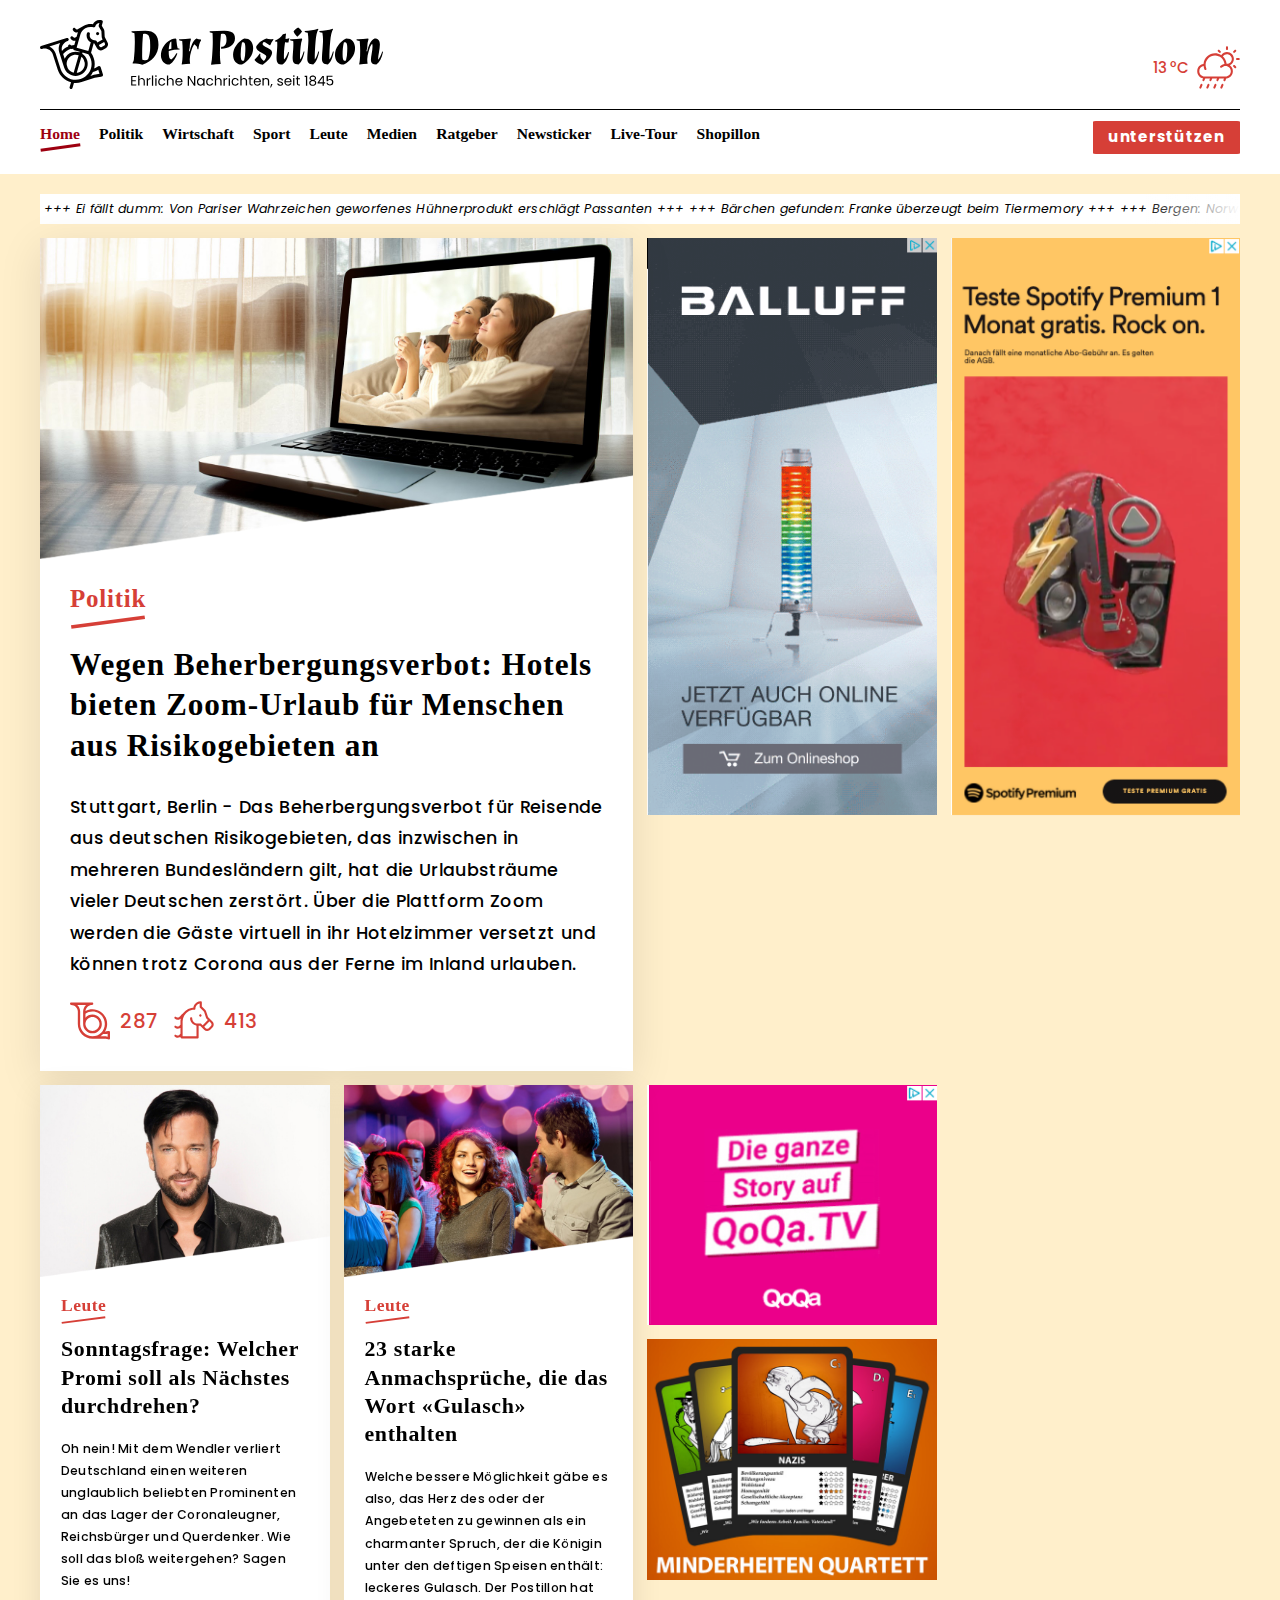
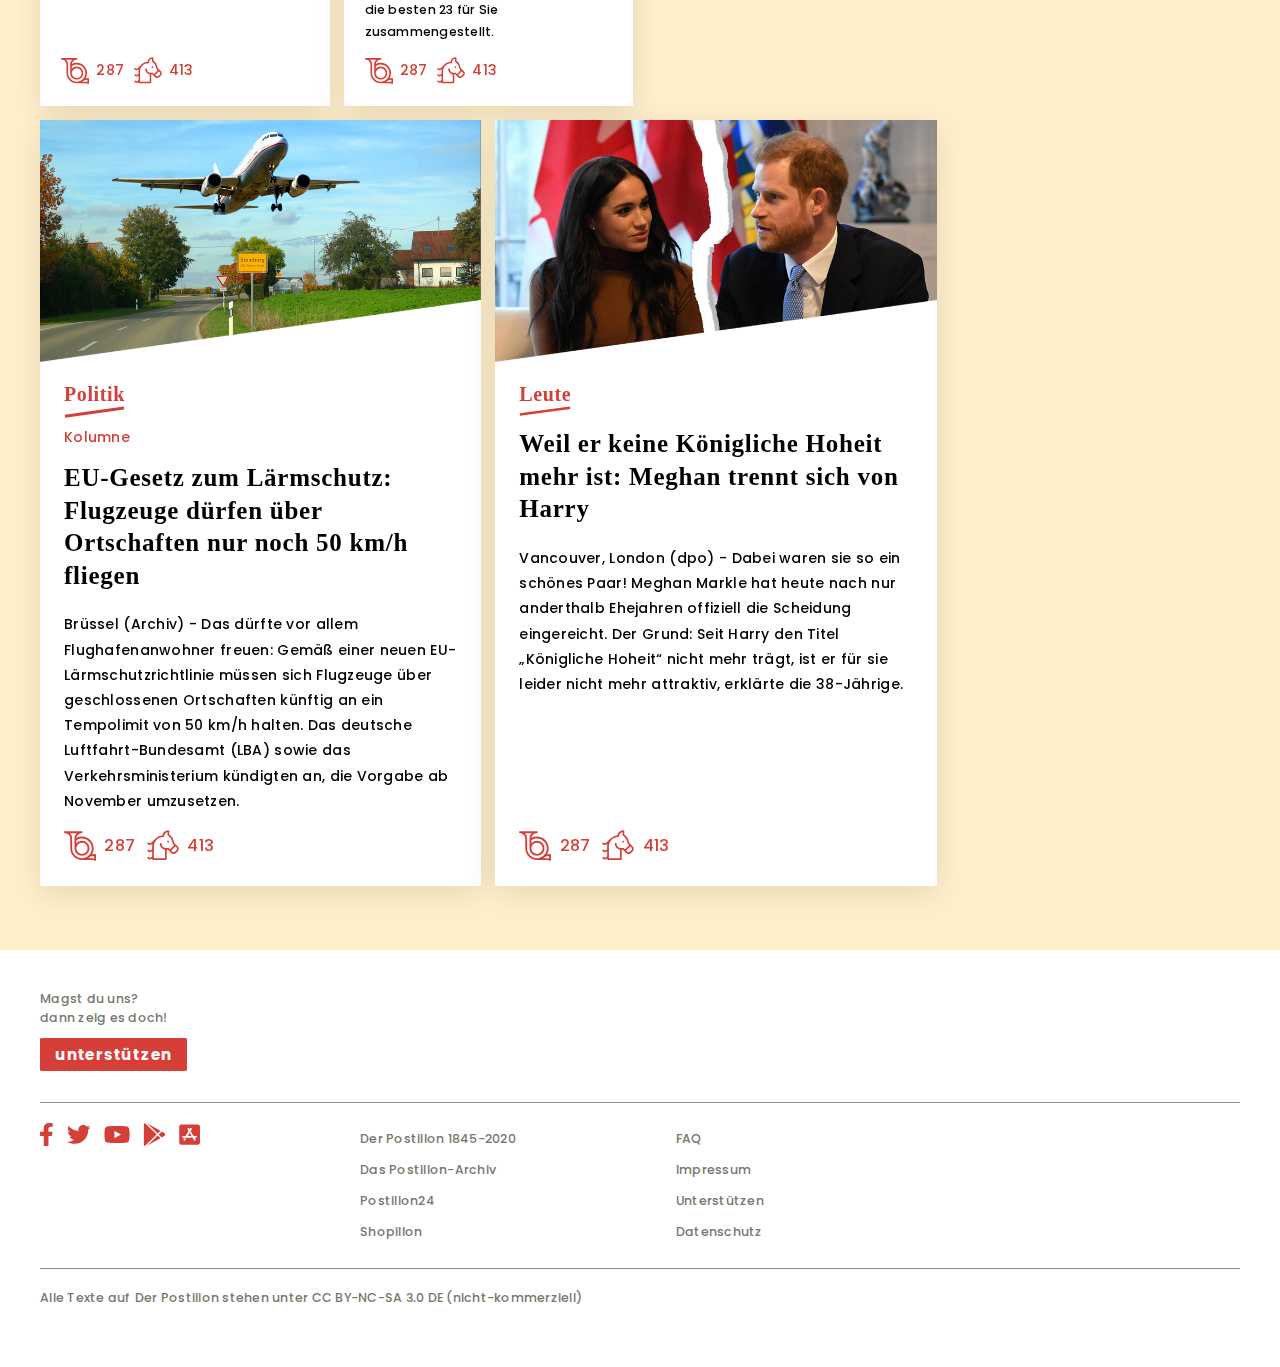
<file: docs/index.html>
<!doctype html><html lang="de"><head><meta charset="utf-8"/><title>Minimal Starter</title><meta name="viewport" content="width=device-width,initial-scale=1"/><link rel="preconnect" href="https://fonts.gstatic.com"/><link rel="stylesheet"/><link href="https://fonts.googleapis.com/css2?family=Almendra:ital,wght@0,400;0,700;1,400;1,700&display=swap" rel="preconnect" href="https://fonts.gstatic.com"/><link href="https://fonts.googleapis.com/css2?family=Poppins:ital,wght@0,100;0,200;0,300;0,400;0,500;0,600;0,700;0,800;0,900;1,100;1,200;1,300;1,400;1,500;1,600;1,700;1,800;1,900&display=swap" rel="stylesheet"/><link href="./main.css" rel="stylesheet"></head><body><div class="hintergrund"><div class="header"><div class="header-container-grid-1-2"><div class="header-grid-reihe-1"><div class="logo"><img src="./assets/vectors/postillon.svg" alt="postillon"/></div><div class="wetter-widget"><div class="temperatur">13​&#x202F;°C</div><div class="wetter--icon"><img src="./assets/vectors/035-rainy day.svg" alt="wetter"/></div></div></div><div class="header-grid-reihe-2"><div class="menu"><nav><ul><li><div class="thema--underline thema--active"><a href="#LINK#" class="menupunkt">Home</a><div class="linie"></div></div></li><li><div class="thema--underline"><a href="#LINK#" class="menupunkt">Politik</a><div class="linie"></div></div></li><li><div class="thema--underline"><a href="#LINK#" class="menupunkt">Wirtschaft</a><div class="linie"></div></div></li><li><div class="thema--underline"><a href="#LINK#" class="menupunkt">Sport</a><div class="linie"></div></div></li><li><div class="thema--underline"><a href="#LINK#" class="menupunkt">Leute</a><div class="linie"></div></div></li><li><div class="thema--underline"><a href="#LINK#" class="menupunkt">Medien</a><div class="linie"></div></div></li><li><div class="thema--underline"><a href="#LINK#" class="menupunkt">Ratgeber</a><div class="linie"></div></div></li><li><div class="thema--underline"><a href="#LINK#" class="menupunkt">Newsticker</a><div class="linie"></div></div></li><li><div class="thema--underline"><a href="#LINK#" class="menupunkt">Live-Tour</a><div class="linie"></div></div></li><li><div class="thema--underline"><a href="#LINK#" class="menupunkt">Shopillon</a><div class="linie"></div></div></li></ul></nav></div><div class="unterstuetzen"><button class="button">unterstützen</button></div></div></div></div><div class="container"><div class="news--band"><div class="verlauf"></div><div class="band--text">+++ Ei fällt dumm: Von Pariser Wahrzeichen geworfenes Hühnerprodukt erschlägt Passanten +++ +++ Bärchen gefunden: Franke überzeugt beim Tiermemory +++ +++ Bergen: Norwegischer Feuerwehrmann erzählt, was er so macht +++</div></div><div class="grid-12-6"><div class="teaser--gross"><div class="artikel--eins"><div component="teaser" type="normal" genre="Politik" title="Wegen Beherbergungsverbot: Hotels bieten Zoom-Urlaub für Menschen aus Risikogebieten an" subtitle="Stuttgart, Berlin - Das Beherbergungsverbot für Reisende aus deutschen Risikogebieten, das inzwischen in mehreren Bundesländern gilt, hat die Urlaubsträume vieler Deutschen zerstört. Über die Plattform Zoom werden die Gäste virtuell in ihr Hotelzimmer versetzt und können trotz Corona aus der Ferne im Inland urlauben." src="./assets/images/artikel/zoom.png"></div></div></div><div class="werbung--eins"><img src="./assets/images/werbung/balluff.png" alt="balluff"/></div><div class="werbung--zwei"><div class="werbung--zwei__inner"><img src="./assets/images/werbung/spotify.png" alt="spotify"/></div></div><div class="teaser--klein"><div class="artikel--zwei"><div component="teaser" type="normal" genre="Leute" title="Sonntagsfrage: Welcher Promi soll als Nächstes durchdrehen?" subtitle="Oh nein! Mit dem Wendler verliert Deutschland einen weiteren unglaublich beliebten Prominenten an das Lager der Coronaleugner, Reichsbürger und Querdenker. Wie soll das bloß weitergehen? Sagen Sie es uns!" src="./assets/images/artikel/corona.png"></div></div></div><div class="teaser--klein"><div class="artikel--drei"><div component="teaser" type="normal" genre="Leute" title="23 starke Anmachsprüche, die das Wort «Gulasch» enthalten" subtitle="Welche bessere Möglichkeit gäbe es also, das Herz des oder der Angebeteten zu gewinnen als ein charmanter Spruch, der die Königin unter den deftigen Speisen enthält: leckeres Gulasch. Der Postillon hat die besten 23 für Sie zusammengestellt." src="./assets/images/artikel/gulasch.png"></div></div></div><div class="grid-doppelwerbung"><div class="werbung--drei"><img src="./assets/images/werbung/qoqa.png" alt="qoqa"/></div><div class="werbung--vier"><img src="./assets/images/werbung/frosch.jpg" alt="frosch"/></div></div><div class="teaser--mittel"><div class="artikel--vier"><div component="teaser" type="special" genre="Politik" articletype="Kolumne" title="EU-Gesetz zum Lärmschutz: Flugzeuge dürfen über Ortschaften nur noch 50 km/h fliegen" subtitle="Brüssel (Archiv) - Das dürfte vor allem Flughafenanwohner freuen: Gemäß einer neuen EU-Lärmschutzrichtlinie müssen sich Flugzeuge über geschlossenen Ortschaften künftig an ein Tempolimit von 50 km/h halten. Das deutsche Luftfahrt-Bundesamt (LBA) sowie das Verkehrsministerium kündigten an, die Vorgabe ab November umzusetzen." src="./assets/images/artikel/flieger.png"></div></div></div><div class="teaser--mittel"><div class="artikel--vier"><div component="teaser" type="normal" genre="Leute" title="Weil er keine Königliche Hoheit mehr ist: Meghan trennt sich von Harry" subtitle="Vancouver, London (dpo) - Dabei waren sie so ein schönes Paar! Meghan Markle hat heute nach nur anderthalb Ehejahren offiziell die Scheidung eingereicht. Der Grund: Seit Harry den Titel „Königliche Hoheit“ nicht mehr trägt, ist er für sie leider nicht mehr attraktiv, erklärte die 38-Jährige." src="./assets/images/artikel/harry.png"></div></div></div></div></div><br/><br/><div class="footer"><div class="footer-container"><div class="zeile--1"><div class="fusszeilen--text">Magst du uns?<br/>dann zeig es doch!</div><button class="button">unterstützen</button></div><div class="zeile--2"><div class="social--media"><img src="./assets/vectors/social_media.svg" alt="Social Media"/></div><div class="links--reihe--1"><div class="fusszeilen--text"><a href="">Der Postillon 1845-2020</a><br/><a href="">Das Postillon-Archiv</a><br/><a href="">Postillon24</a><br/><a href="">Shopillon</a><br/></div></div><div class="links--reihe--2"><div class="fusszeilen--text"><a href="">FAQ</a><br/><a href="">Impressum</a><br/><a href="">Unterstützen</a><br/><a href="">Datenschutz</a><br/></div></div></div><div class="zeile--3"><div class="fusszeilen--text">Alle Texte auf Der Postillon stehen unter CC BY-NC-SA 3.0 DE (nicht-kommerziell)</div></div></div></div></div><script src="./index.js"></script></body></html>
</file>
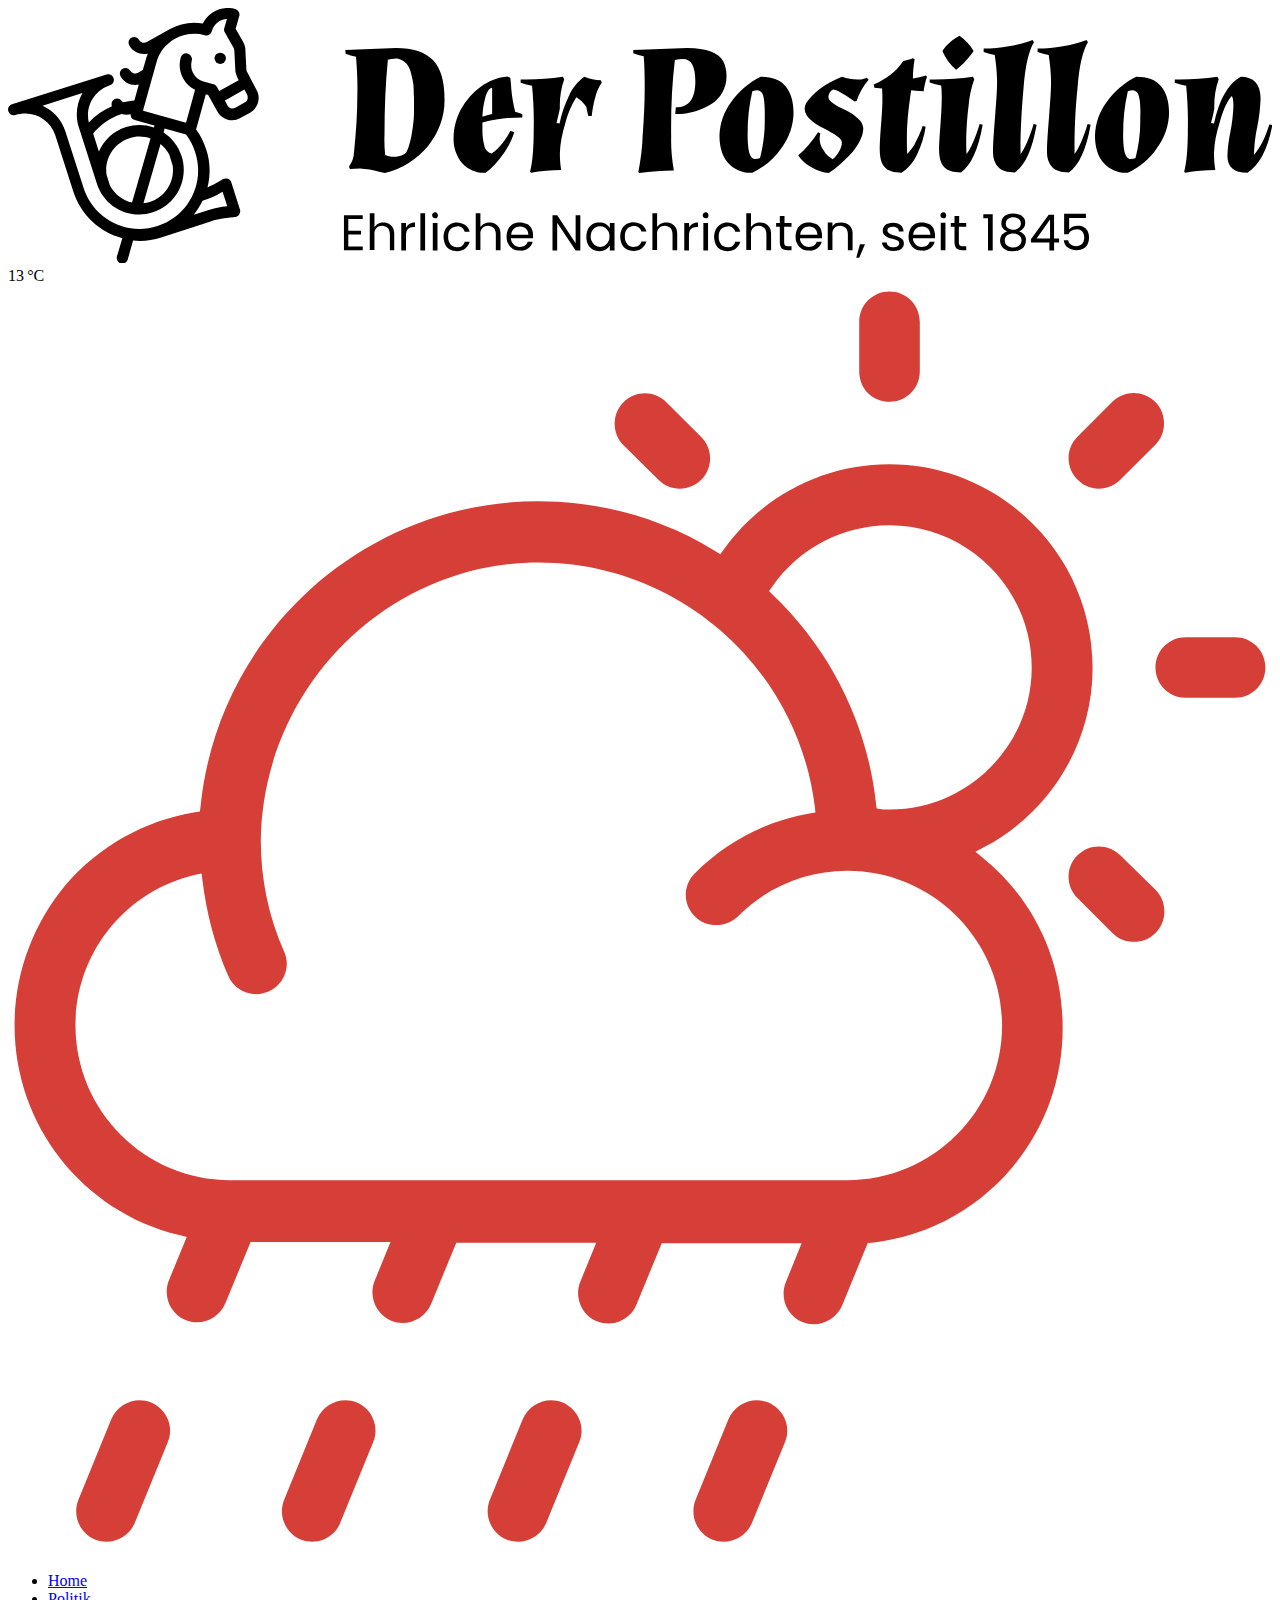
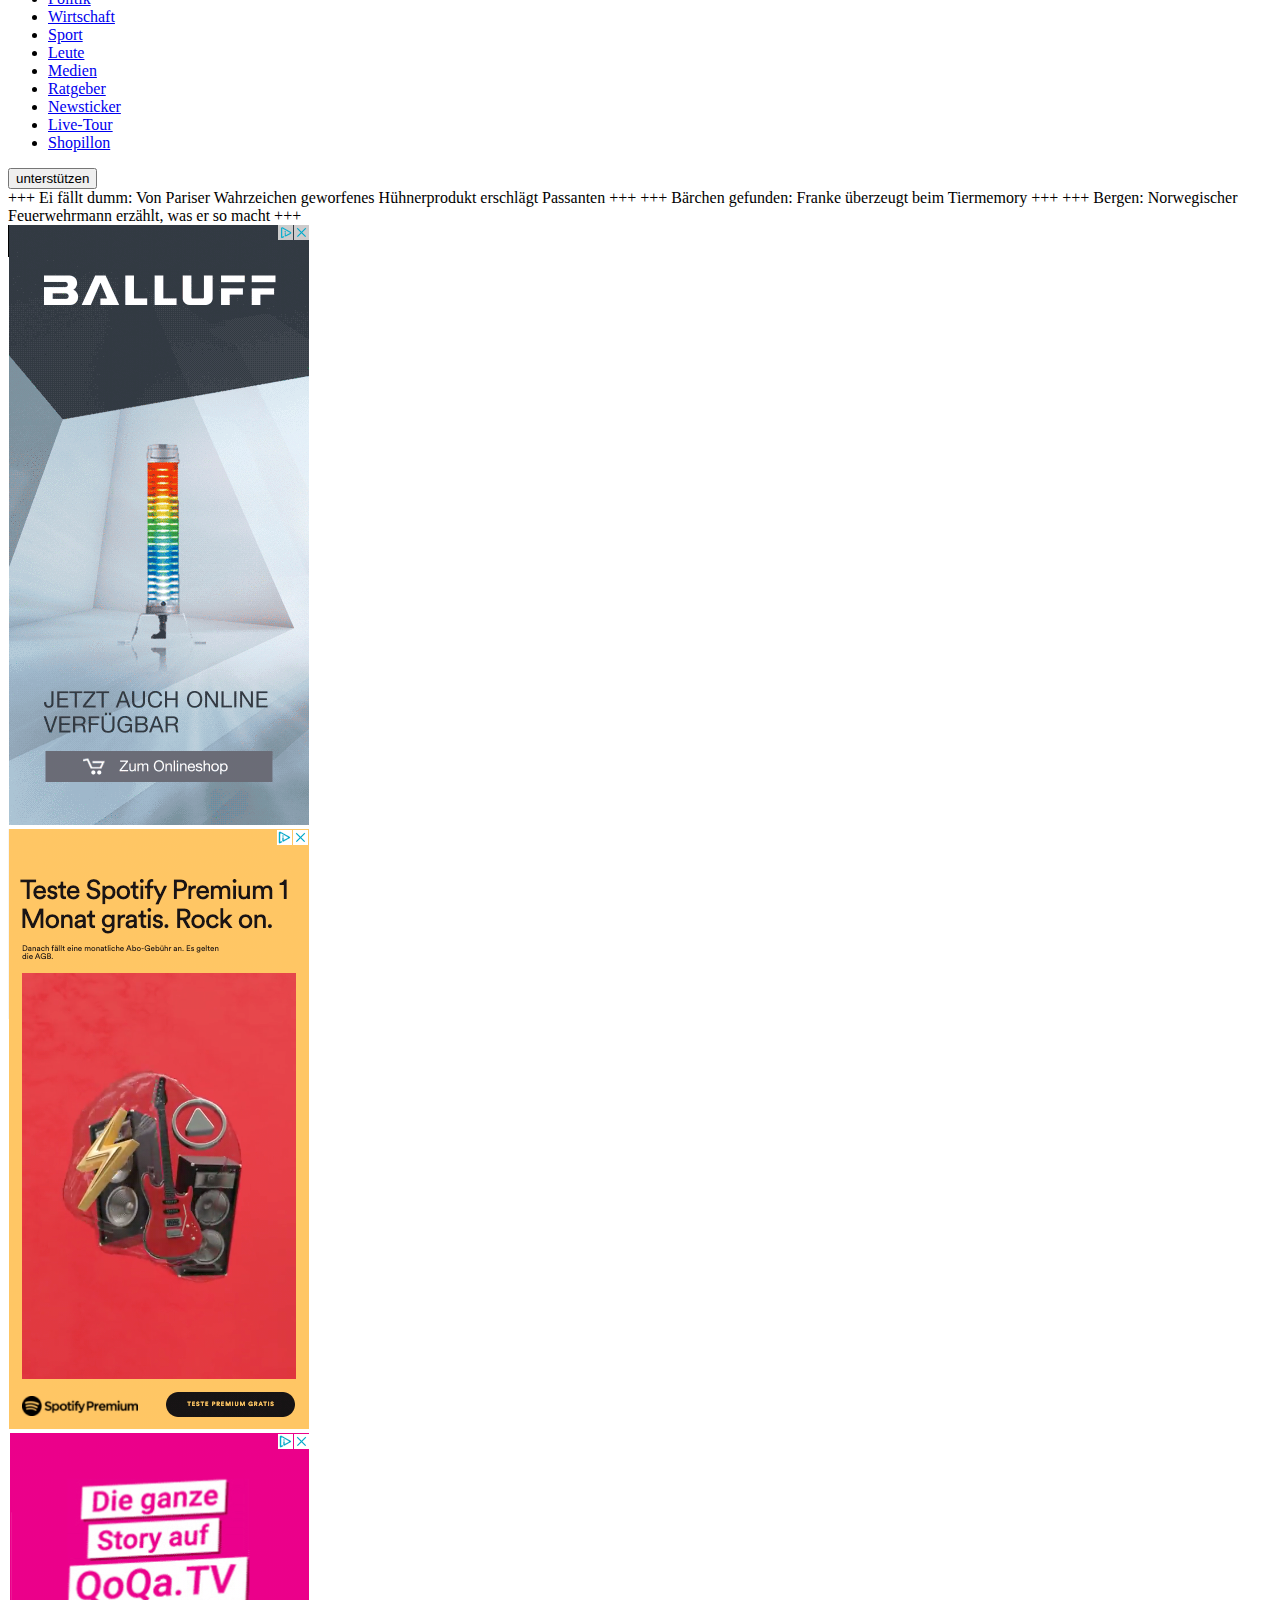
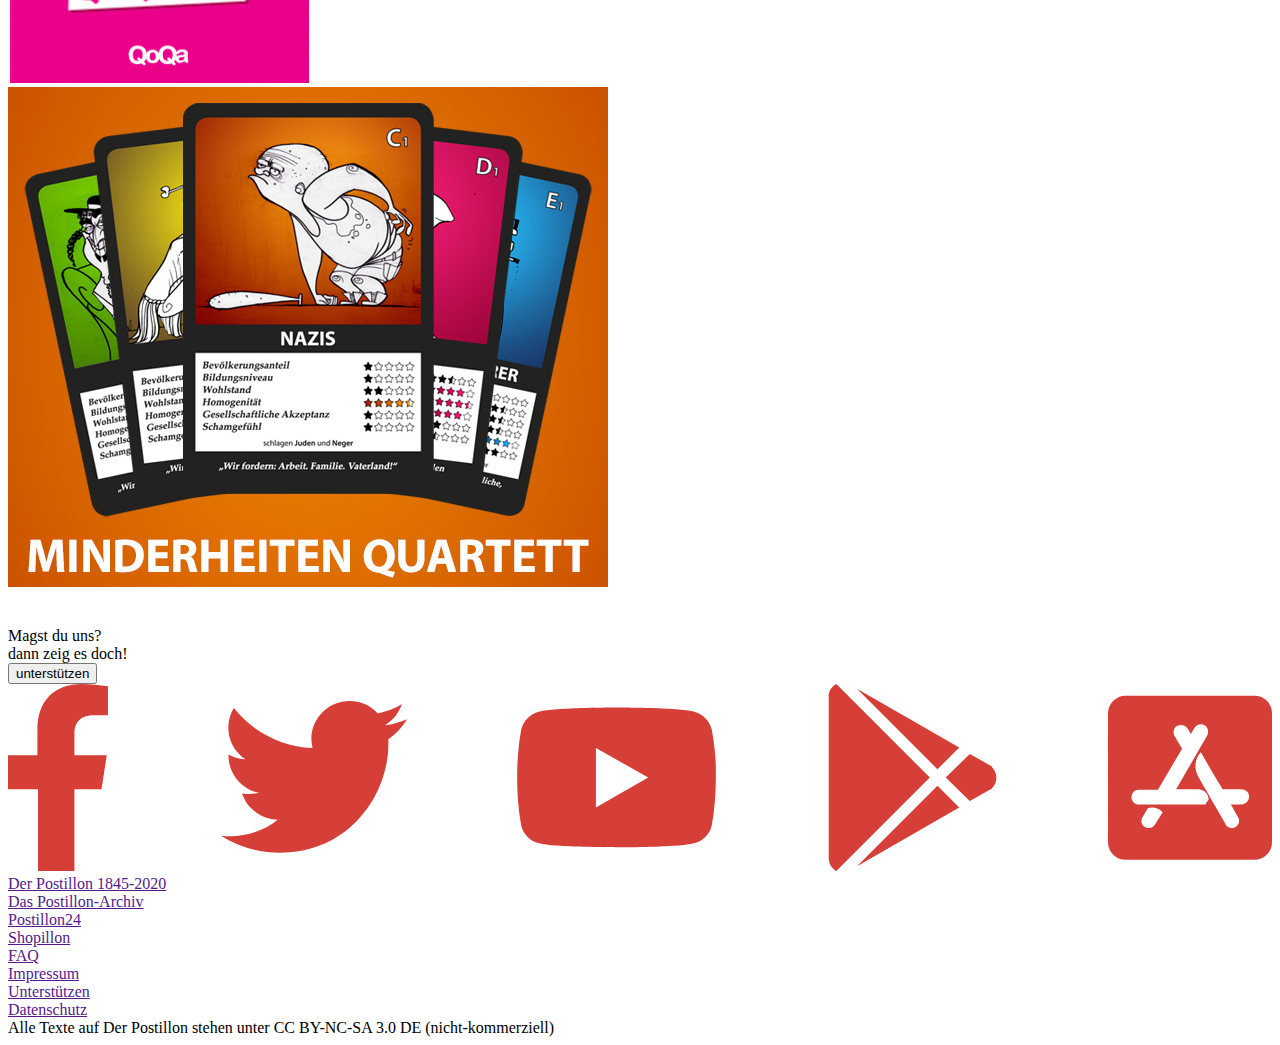
<file: src/index.html>
<!DOCTYPE html>
<html lang="de">
	<head>
		<meta charset="utf-8" />
		<title>Minimal Starter</title>
		<meta name="viewport" content="width=device-width, initial-scale=1.0" />
		<link rel="preconnect" href="https://fonts.gstatic.com" />

		<link rel="stylesheet" />

		<link
			href="https://fonts.googleapis.com/css2?family=Almendra:ital,wght@0,400;0,700;1,400;1,700&display=swap"
			rel="preconnect"
			href="https://fonts.gstatic.com"
		/>
		<link
			href="https://fonts.googleapis.com/css2?family=Poppins:ital,wght@0,100;0,200;0,300;0,400;0,500;0,600;0,700;0,800;0,900;1,100;1,200;1,300;1,400;1,500;1,600;1,700;1,800;1,900&display=swap"
			rel="stylesheet"
		/>
	</head>

	<body>
		<!-- page content start-->
		<div class="hintergrund">
			<div class="header">
				<div class="header-container-grid-1-2">
					<div class="header-grid-reihe-1">
						<div class="logo">
							<img src="./assets/vectors/postillon.svg" alt="postillon" />
						</div>
						<div class="wetter-widget">
							<div class="temperatur">13​&#x202F;°C</div>
							<div class="wetter--icon">
								<img src="./assets/vectors/035-rainy day.svg" alt="wetter" />
							</div>
						</div>
					</div>
					<div class="header-grid-reihe-2">
						<div class="menu">
							<nav>
								<ul>
									<li>
										<div class="thema--underline thema--active">
											<a href="#LINK#" class="menupunkt">Home</a>
											<div class="linie"></div>
										</div>
									</li>
									<li>
										<div class="thema--underline">
											<a href="#LINK#" class="menupunkt">Politik</a>
											<div class="linie"></div>
										</div>
									</li>
									<li>
										<div class="thema--underline">
											<a href="#LINK#" class="menupunkt">Wirtschaft</a>
											<div class="linie"></div>
										</div>
									</li>
									<li>
										<div class="thema--underline">
											<a href="#LINK#" class="menupunkt">Sport</a>
											<div class="linie"></div>
										</div>
									</li>
									<li>
										<div class="thema--underline">
											<a href="#LINK#" class="menupunkt">Leute</a>
											<div class="linie"></div>
										</div>
									</li>
									<li>
										<div class="thema--underline">
											<a href="#LINK#" class="menupunkt">Medien</a>
											<div class="linie"></div>
										</div>
									</li>
									<li>
										<div class="thema--underline">
											<a href="#LINK#" class="menupunkt">Ratgeber</a>
											<div class="linie"></div>
										</div>
									</li>
									<li>
										<div class="thema--underline">
											<a href="#LINK#" class="menupunkt">Newsticker</a>
											<div class="linie"></div>
										</div>
									</li>
									<li>
										<div class="thema--underline">
											<a href="#LINK#" class="menupunkt">Live-Tour</a>
											<div class="linie"></div>
										</div>
									</li>
									<li>
										<div class="thema--underline">
											<a href="#LINK#" class="menupunkt">Shopillon</a>
											<div class="linie"></div>
										</div>
									</li>
								</ul>
							</nav>
						</div>
						<div class="unterstuetzen">
							<button class="button">unterstützen</button>
						</div>
					</div>
				</div>
			</div>
			<div class="container">
				<div class="news--band">
					<div class="verlauf"></div>
					<div class="band--text">
						+++ Ei fällt dumm: Von Pariser Wahrzeichen geworfenes Hühnerprodukt
						erschlägt Passanten +++ +++ Bärchen gefunden: Franke überzeugt beim
						Tiermemory +++ +++ Bergen: Norwegischer Feuerwehrmann erzählt, was
						er so macht +++
					</div>
				</div>
				<div class="grid-12-6">
					<div class="teaser--gross">
						<div class="artikel--eins">
							<div
								component="teaser"
								type="normal"
								genre="Politik"
								title="Wegen Beherbergungsverbot: Hotels bieten Zoom-Urlaub für Menschen aus Risikogebieten an"
								subtitle="Stuttgart, Berlin - Das Beherbergungsverbot für Reisende aus deutschen Risikogebieten, das inzwischen in mehreren Bundesländern gilt, hat die Urlaubsträume vieler Deutschen zerstört. Über die Plattform Zoom werden die Gäste virtuell in ihr Hotelzimmer versetzt und können trotz Corona aus der Ferne im Inland urlauben."
								src="./assets/images/artikel/zoom.png"
							></div>
						</div>
					</div>

					<div class="werbung--eins">
						<img src="./assets/images/werbung/balluff.png" alt="balluff" />
					</div>

					<div class="werbung--zwei">
						<div class="werbung--zwei__inner">
							<img src="./assets/images/werbung/spotify.png" alt="spotify" />
						</div>
					</div>

					<div class="teaser--klein">
						<div class="artikel--zwei">
							<div
								component="teaser"
								type="normal"
								genre="Leute"
								title="Sonntagsfrage: Welcher Promi soll als Nächstes durchdrehen?"
								subtitle="Oh nein! Mit dem Wendler verliert Deutschland einen weiteren unglaublich beliebten Prominenten an das Lager der Coronaleugner, Reichsbürger und Querdenker. Wie soll das bloß weitergehen? Sagen Sie es uns!"
								src="./assets/images/artikel/corona.png"
							></div>
						</div>
					</div>

					<div class="teaser--klein">
						<div class="artikel--drei">
							<div
								component="teaser"
								type="normal"
								genre="Leute"
								title="23 starke Anmachsprüche, die das Wort «Gulasch» enthalten"
								subtitle="Welche bessere Möglichkeit gäbe es also, das Herz des oder der Angebeteten zu gewinnen als ein charmanter Spruch, der die Königin unter den deftigen Speisen enthält: leckeres Gulasch. Der Postillon hat die besten 23 für Sie zusammengestellt."
								src="./assets/images/artikel/gulasch.png"
							></div>
						</div>
					</div>

					<div class="grid-doppelwerbung">
						<div class="werbung--drei">
							<img src="./assets/images/werbung/qoqa.png" alt="qoqa" />
						</div>
						<div class="werbung--vier">
							<img src="./assets/images/werbung/frosch.jpg" alt="frosch" />
						</div>
					</div>

					<div class="teaser--mittel">
						<div class="artikel--vier">
							<div
								component="teaser"
								type="special"
								genre="Politik"
								articletype="Kolumne"
								title="EU-Gesetz zum Lärmschutz: Flugzeuge dürfen über Ortschaften nur noch 50 km/h fliegen"
								subtitle="Brüssel (Archiv) - Das dürfte vor allem Flughafenanwohner freuen: Gemäß einer neuen EU-Lärmschutzrichtlinie müssen sich Flugzeuge über geschlossenen Ortschaften künftig an ein Tempolimit von 50 km/h halten. Das deutsche Luftfahrt-Bundesamt (LBA) sowie das Verkehrsministerium kündigten an, die Vorgabe ab November umzusetzen."
								src="./assets/images/artikel/flieger.png"
							></div>
						</div>
					</div>

					<div class="teaser--mittel">
						<div class="artikel--vier">
							<div
								component="teaser"
								type="normal"
								genre="Leute"
								title="Weil er keine Königliche Hoheit mehr ist: Meghan trennt sich von Harry"
								subtitle="Vancouver, London (dpo) - Dabei waren sie so ein schönes Paar! Meghan Markle hat heute nach nur anderthalb Ehejahren offiziell die Scheidung eingereicht. Der Grund: Seit Harry den Titel „Königliche Hoheit“ nicht mehr trägt, ist er für sie leider nicht mehr attraktiv, erklärte die 38-Jährige."
								src="./assets/images/artikel/harry.png"
							></div>
						</div>
					</div>
				</div>
			</div>

			<br />
			<br />

			<div class="footer">
				<div class="footer-container">
					<div class="zeile--1">
						<div class="fusszeilen--text">
							Magst du uns? <br />dann zeig es doch!
						</div>
						<button class="button">unterstützen</button>
					</div>
					<div class="zeile--2">
						<div class="social--media">
							<img src="./assets/vectors/social_media.svg" alt="Social Media" />
						</div>
						<div class="links--reihe--1">
							<div class="fusszeilen--text">
								<a href="">Der Postillon 1845-2020</a> <br />
								<a href="">Das Postillon-Archiv</a> <br />
								<a href="">Postillon24</a> <br />
								<a href="">Shopillon</a> <br />
							</div>
						</div>

						<div class="links--reihe--2">
							<div class="fusszeilen--text">
								<a href="">FAQ</a> <br />
								<a href="">Impressum</a> <br />
								<a href="">Unterstützen</a> <br />
								<a href="">Datenschutz</a> <br />
							</div>
						</div>
					</div>

					<div class="zeile--3">
						<div class="fusszeilen--text">
							Alle Texte auf Der Postillon stehen unter CC BY-NC-SA 3.0 DE
							(nicht-kommerziell)
						</div>
					</div>
				</div>
			</div>
		</div>

		<!-- page content end -->
	</body>
</html>
</file>
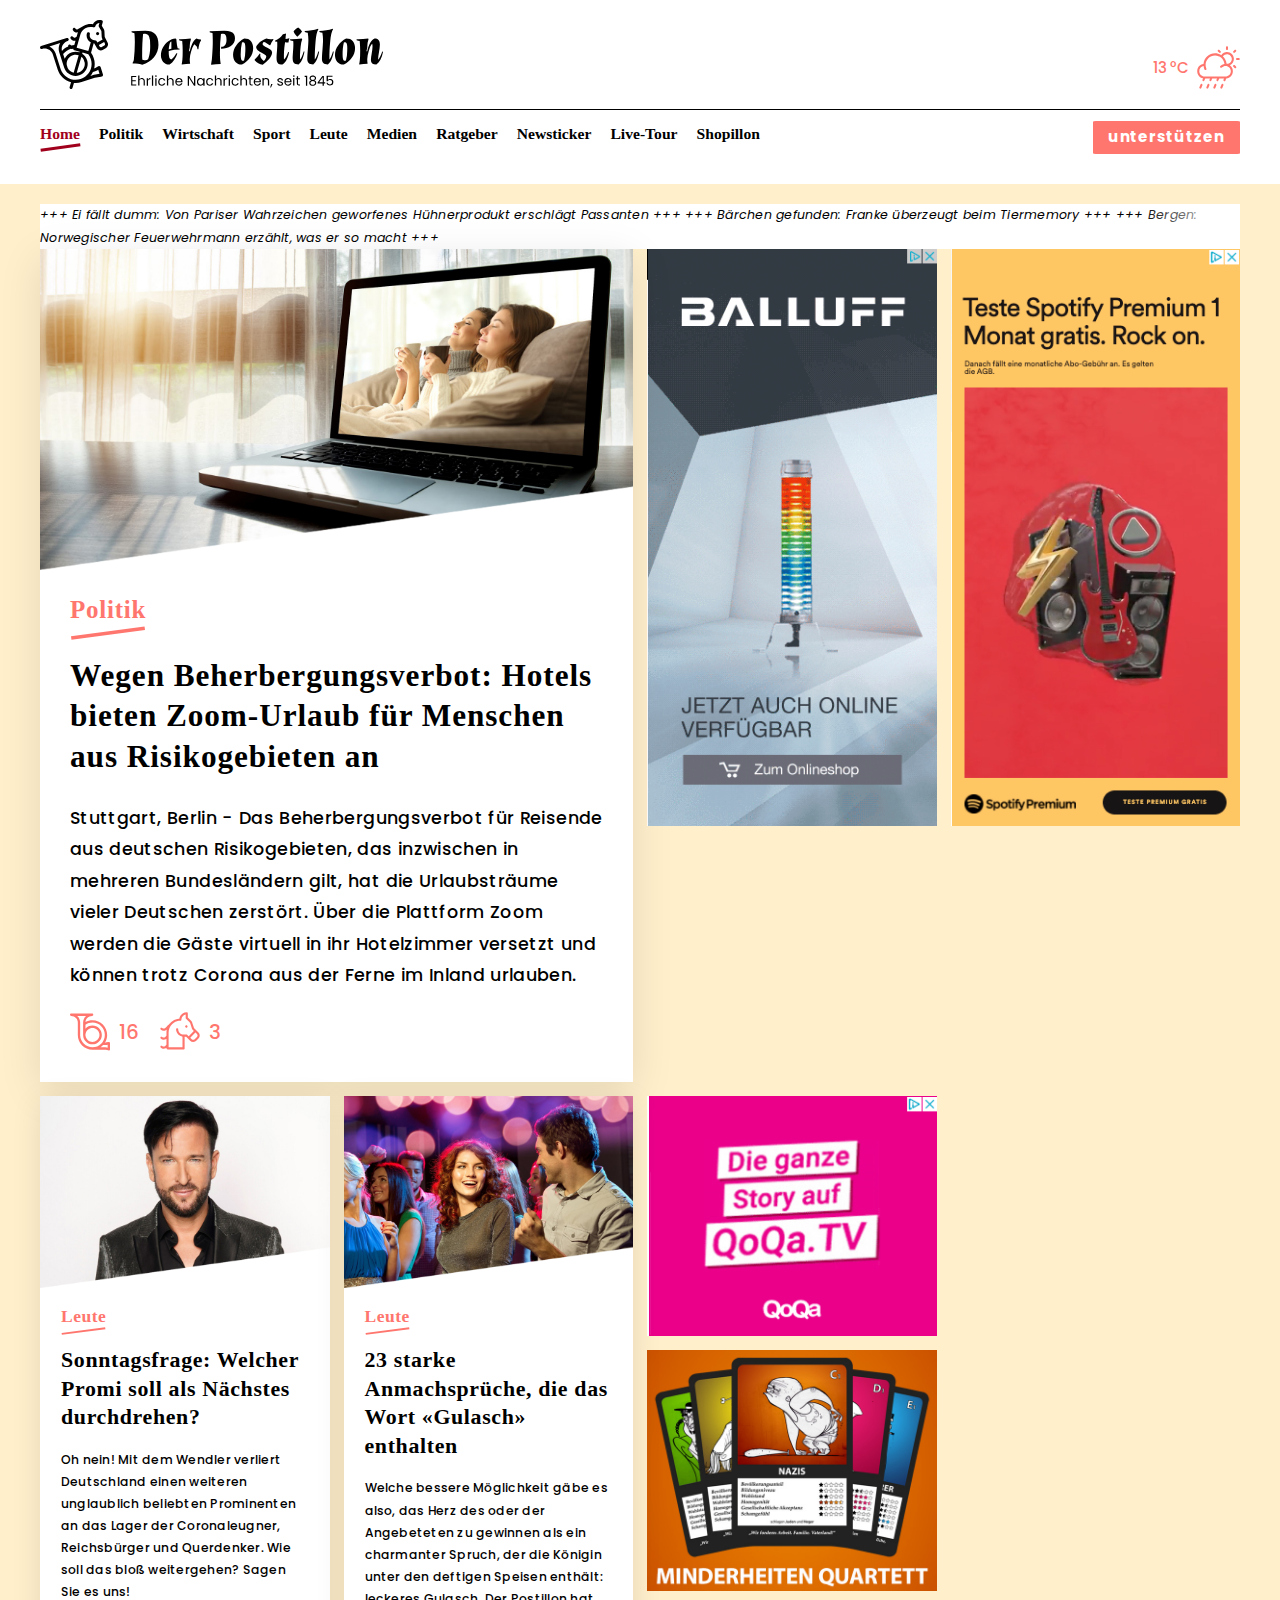
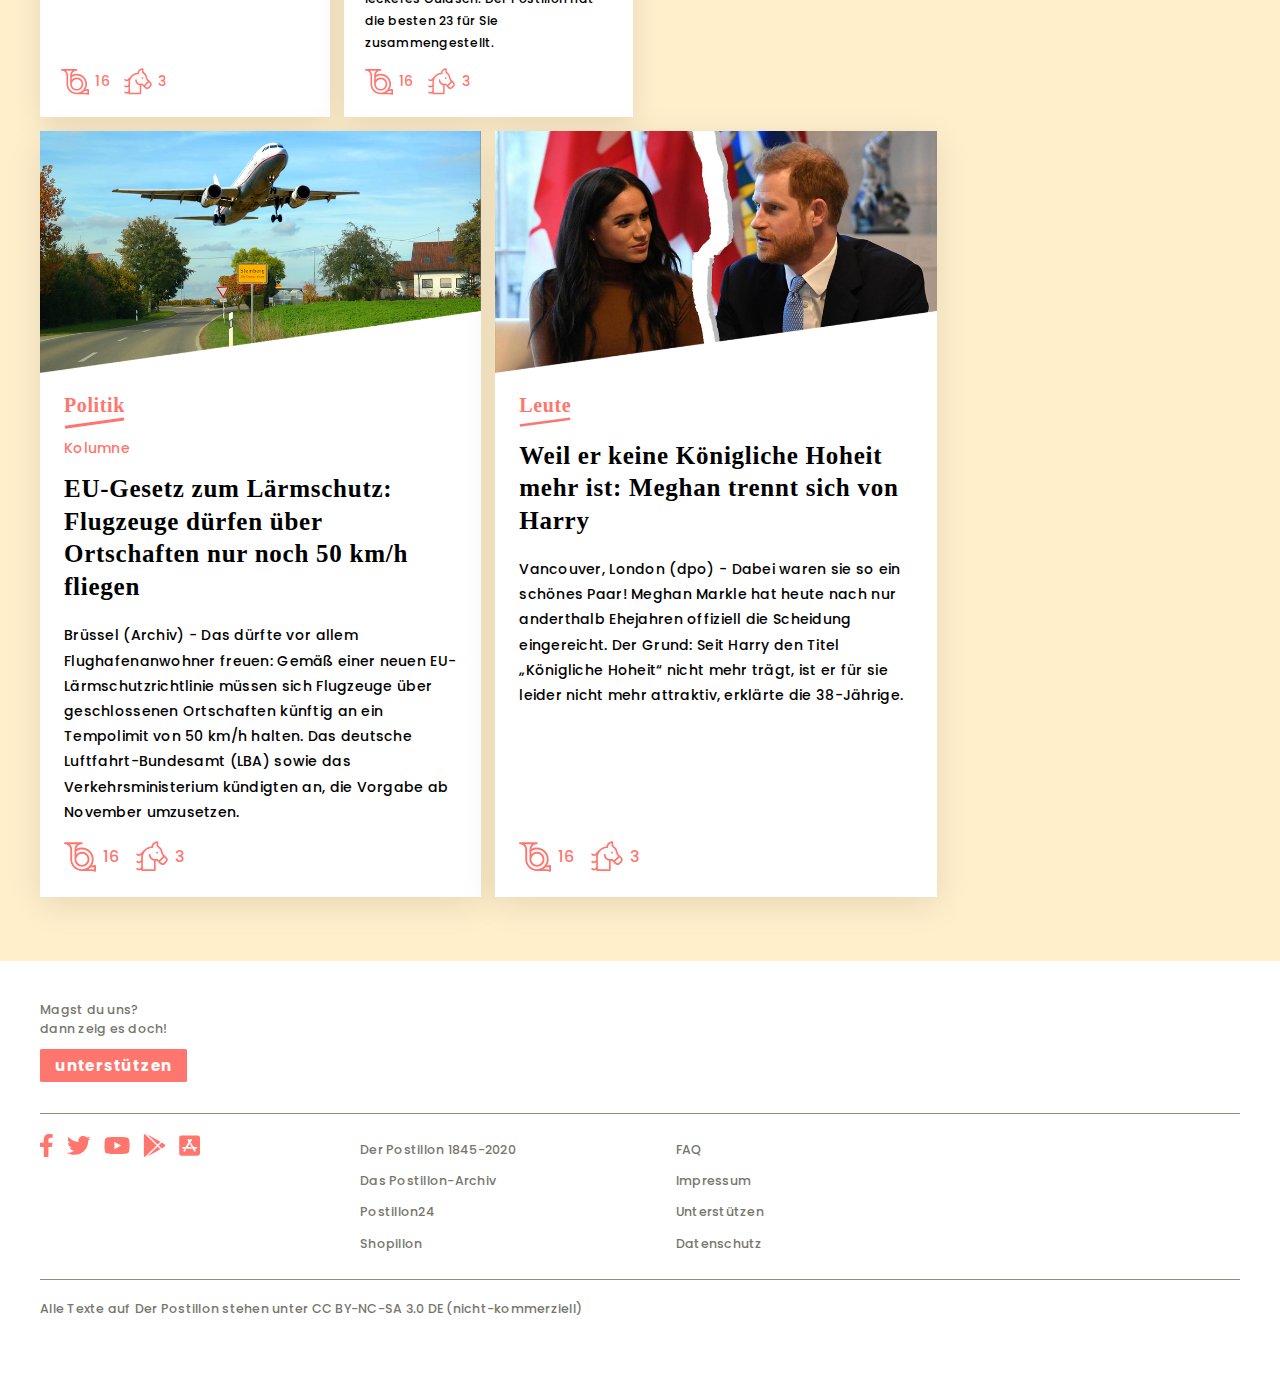
<file: Postillon_Newsportal/docs/index.html>
<!doctype html><html lang="de"><head><meta charset="utf-8"/><title>Minimal Starter</title><meta name="viewport" content="width=device-width,initial-scale=1"/><link rel="preconnect" href="https://fonts.gstatic.com"/><link rel="stylesheet"/><link href="https://fonts.googleapis.com/css2?family=Almendra:ital,wght@0,400;0,700;1,400;1,700&display=swap" rel="preconnect" href="https://fonts.gstatic.com"/><link href="https://fonts.googleapis.com/css2?family=Poppins:ital,wght@0,100;0,200;0,300;0,400;0,500;0,600;0,700;0,800;0,900;1,100;1,200;1,300;1,400;1,500;1,600;1,700;1,800;1,900&display=swap" rel="stylesheet"/><link href="./main.css" rel="stylesheet"></head><body><div class="hintergrund"><div class="header"><div class="header-container-grid-1-2"><div class="header-grid-reihe-1"><div class="logo"><img src="./assets/vectors/postillon.svg" alt="postillon"/></div><div class="wetter-widget"><div class="temperatur">13​&#x202F;°C</div><div class="wetter--icon"><img src="./assets/vectors/035-rainy day.svg" alt="wetter"/></div></div></div><div class="header-grid-reihe-2"><div class="menu"><nav><ul><li><div class="thema--underline thema--active"><a href="#LINK#" class="menupunkt">Home</a><div class="linie"></div></div></li><li><div class="thema--underline"><a href="#LINK#" class="menupunkt">Politik</a><div class="linie"></div></div></li><li><div class="thema--underline"><a href="#LINK#" class="menupunkt">Wirtschaft</a><div class="linie"></div></div></li><li><div class="thema--underline"><a href="#LINK#" class="menupunkt">Sport</a><div class="linie"></div></div></li><li><div class="thema--underline"><a href="#LINK#" class="menupunkt">Leute</a><div class="linie"></div></div></li><li><div class="thema--underline"><a href="#LINK#" class="menupunkt">Medien</a><div class="linie"></div></div></li><li><div class="thema--underline"><a href="#LINK#" class="menupunkt">Ratgeber</a><div class="linie"></div></div></li><li><div class="thema--underline"><a href="#LINK#" class="menupunkt">Newsticker</a><div class="linie"></div></div></li><li><div class="thema--underline"><a href="#LINK#" class="menupunkt">Live-Tour</a><div class="linie"></div></div></li><li><div class="thema--underline"><a href="#LINK#" class="menupunkt">Shopillon</a><div class="linie"></div></div></li></ul></nav></div><div class="unterstuetzen"><button class="button">unterstützen</button></div></div></div></div><div class="container"><div class="news--band"><div class="verlauf"></div><div class="band--text">+++ Ei fällt dumm: Von Pariser Wahrzeichen geworfenes Hühnerprodukt erschlägt Passanten +++ +++ Bärchen gefunden: Franke überzeugt beim Tiermemory +++ +++ Bergen: Norwegischer Feuerwehrmann erzählt, was er so macht +++</div></div><div class="grid-12-6"><div class="teaser--gross"><div class="artikel--eins"><div component="teaser" type="normal" genre="Politik" title="Wegen Beherbergungsverbot: Hotels bieten Zoom-Urlaub für Menschen aus Risikogebieten an" subtitle="Stuttgart, Berlin - Das Beherbergungsverbot für Reisende aus deutschen Risikogebieten, das inzwischen in mehreren Bundesländern gilt, hat die Urlaubsträume vieler Deutschen zerstört. Über die Plattform Zoom werden die Gäste virtuell in ihr Hotelzimmer versetzt und können trotz Corona aus der Ferne im Inland urlauben." src="./assets/images/artikel/zoom.png"></div></div></div><div class="werbung--eins"><img src="./assets/images/werbung/balluff.png" alt="balluff"/></div><div class="werbung--zwei"><img src="./assets/images/werbung/spotify.png" alt="spotify"/></div><div class="teaser--klein"><div class="artikel--zwei"><div component="teaser" type="normal" genre="Leute" title="Sonntagsfrage: Welcher Promi soll als Nächstes durchdrehen?" subtitle="Oh nein! Mit dem Wendler verliert Deutschland einen weiteren unglaublich beliebten Prominenten an das Lager der Coronaleugner, Reichsbürger und Querdenker. Wie soll das bloß weitergehen? Sagen Sie es uns!" src="./assets/images/artikel/corona.png"></div></div></div><div class="teaser--klein"><div class="artikel--drei"><div component="teaser" type="normal" genre="Leute" title="23 starke Anmachsprüche, die das Wort «Gulasch» enthalten" subtitle="Welche bessere Möglichkeit gäbe es also, das Herz des oder der Angebeteten zu gewinnen als ein charmanter Spruch, der die Königin unter den deftigen Speisen enthält: leckeres Gulasch. Der Postillon hat die besten 23 für Sie zusammengestellt." src="./assets/images/artikel/gulasch.png"></div></div></div><div class="grid-doppelwerbung"><div class="werbung--drei"><img src="./assets/images/werbung/qoqa.png" alt="qoqa"/></div><div class="werbung--vier"><img src="./assets/images/werbung/frosch.jpg" alt="frosch"/></div></div><div class="teaser--mittel"><div class="artikel--vier"><div component="teaser" type="special" genre="Politik" articletype="Kolumne" title="EU-Gesetz zum Lärmschutz: Flugzeuge dürfen über Ortschaften nur noch 50 km/h fliegen" subtitle="Brüssel (Archiv) - Das dürfte vor allem Flughafenanwohner freuen: Gemäß einer neuen EU-Lärmschutzrichtlinie müssen sich Flugzeuge über geschlossenen Ortschaften künftig an ein Tempolimit von 50 km/h halten. Das deutsche Luftfahrt-Bundesamt (LBA) sowie das Verkehrsministerium kündigten an, die Vorgabe ab November umzusetzen." src="./assets/images/artikel/flieger.png"></div></div></div><div class="teaser--mittel"><div class="artikel--vier"><div component="teaser" type="normal" genre="Leute" title="Weil er keine Königliche Hoheit mehr ist: Meghan trennt sich von Harry" subtitle="Vancouver, London (dpo) - Dabei waren sie so ein schönes Paar! Meghan Markle hat heute nach nur anderthalb Ehejahren offiziell die Scheidung eingereicht. Der Grund: Seit Harry den Titel „Königliche Hoheit“ nicht mehr trägt, ist er für sie leider nicht mehr attraktiv, erklärte die 38-Jährige." src="./assets/images/artikel/harry.png"></div></div></div></div></div><br/><br/><div class="footer"><div class="footer-container"><div class="zeile--1"><div class="fusszeilen--text">Magst du uns?<br/>dann zeig es doch!</div><button class="button">unterstützen</button></div><div class="zeile--2"><div class="social--media"><img src="./assets/vectors/social_media.svg" alt="Social Media"/></div><div class="links--reihe--1"><div class="fusszeilen--text"><a href="">Der Postillon 1845-2020</a><br/><a href="">Das Postillon-Archiv</a><br/><a href="">Postillon24</a><br/><a href="">Shopillon</a><br/></div></div><div class="links--reihe--2"><div class="fusszeilen--text"><a href="">FAQ</a><br/><a href="">Impressum</a><br/><a href="">Unterstützen</a><br/><a href="">Datenschutz</a><br/></div></div></div><div class="zeile--3"><div class="fusszeilen--text">Alle Texte auf Der Postillon stehen unter CC BY-NC-SA 3.0 DE (nicht-kommerziell)</div></div></div></div></div><script src="./index.js"></script></body></html>
</file>
<file: docs/main.css>
@import url(https://fonts.googleapis.com/css?family=Open+Sans:400,700);
html{box-sizing:border-box;font-family:Open Sans,sans-serif;font-weight:400;font-size:16px;line-height:1.6}@media(min-width:700px){html{font-size:18px}}@media(min-width:1024px){html{font-size:20px}}*,:after,:before{box-sizing:inherit}.hintergrund{background-color:#ffefcb}body{margin:0;padding:0}html.debug body:after{content:"mobile";position:fixed;right:0;bottom:0;font-size:12px;color:red;padding:.5em 1em;background-color:#ccc;z-index:9999999}@media(min-width:700px){html.debug body:after{content:"Size m"}}@media(min-width:1024px){html.debug body:after{content:"Size l"}}h1,h2,h3,h4,h5,h6{margin-top:0;margin-bottom:0;padding:0;font-family:Almendra,serif}h1{font-size:1.2544em;margin-top:.5em;margin-bottom:.8em;line-height:1.3em;letter-spacing:.03em}@media(min-width:700px){h1{font-size:1.44em}}@media(min-width:1024px){h1{font-size:1.5625em}}h2{font-size:1.12em;letter-spacing:.02em}@media(min-width:700px){h2{font-size:1.2em}}@media(min-width:1024px){h2{font-size:1.25em}}h3{font-family:Poppins,sans-serif;font-size:.75264em;color:#d63f37;margin-top:.5em;margin-bottom:.8em;font-weight:500;line-height:1.8em;letter-spacing:.02em}@media(min-width:700px){h3{font-size:.84em}}@media(min-width:1024px){h3{font-size:.875em}}h4{font-size:1em;margin-top:0;margin-bottom:-.19em;color:#d63f37;letter-spacing:.03em}@media(min-width:700px){h4{font-size:1.2em}}@media(min-width:1024px){h4{font-size:1.25em}}a{text-decoration:none;color:#000}p{font-family:Poppins,sans-serif;font-size:.87808em;margin-top:0;margin-bottom:.8em;font-weight:500;line-height:1.8em;letter-spacing:.02em}@media(min-width:700px){p{font-size:.84em}}@media(min-width:1024px){p{font-size:.875em}}img{display:block;width:100%;max-width:100%}.container{width:96%;max-width:60rem;margin:0 auto}.grid-12-6{grid-auto-flow:dense;display:grid;grid-template-columns:repeat(4,1fr);grid-gap:.7rem;grid-template-rows:-webkit-max-content;grid-template-rows:max-content;height:-webkit-max-content;height:-moz-max-content;height:max-content}@media(min-width:700px){.grid-12-6{grid-template-columns:repeat(16,1fr)}}@media(min-width:1024px){.grid-12-6{grid-template-columns:repeat(16,1fr)}}.grid-doppelwerbung{grid-column:span 4;grid-auto-flow:dense;display:grid;grid-template-columns:1fr;grid-template-rows:repeat(2,1fr);grid-gap:.7rem;grid-template-rows:-webkit-max-content;grid-template-rows:max-content;height:-webkit-max-content;height:-moz-max-content;height:max-content}.teaser--gross{grid-column:span 4}@media(min-width:700px){.teaser--gross{grid-column:span 8}}@media(min-width:1024px){.teaser--gross{grid-column:span 8}}.teaser--mittel{grid-column:span 4}@media(min-width:700px){.teaser--mittel{grid-column:span 6}}@media(min-width:1024px){.teaser--mittel{grid-column:span 6}}.teaser--klein{grid-column:span 4}.werbung--eins,.werbung--zwei{grid-column:span 2}@media(min-width:700px){.werbung--eins,.werbung--zwei{grid-column:span 4}}@media(min-width:1024px){.werbung--eins,.werbung--zwei{grid-column:span 4}}@media(min-width:700px){.werbung--zwei{grid-row:span 3}}@media(min-width:700px){.werbung--zwei__inner{position:-webkit-sticky;position:sticky;top:1rem}}.werbung--drei,.werbung--vier{grid-row:span 1}.header-container-grid-1-2{grid-auto-flow:dense;display:grid;grid-template-columns:1;grid-template-rows:repeat(2,auto);grid-template-areas:"oben" "unten";grid-gap:0;width:96%;max-width:60rem;margin:0 auto;padding-top:1em;padding-bottom:.5em}.header-grid-reihe-1{display:grid;grid-area:oben;grid-auto-flow:dense;grid-template-columns:repeat(7,1fr);grid-template-rows:auto;grid-template-areas:"logo logo . . . . wetter";grid-gap:0;border-bottom:.05em solid;align-items:end}.logo{grid-area:logo;margin-bottom:1em}.wetter--icon{width:25%;margin-left:.4em}.wetter-widget{grid-area:wetter;display:flex;justify-content:flex-end;align-items:center;margin-top:1em;margin-bottom:1em}.header-grid-reihe-2{display:grid;grid-area:unten;grid-auto-flow:dense;grid-template-columns:3fr 1fr 1fr;grid-template-rows:auto;grid-template-areas:"menu . button";grid-gap:0}.menu{grid-area:menu}.unterstuetzen{grid-area:button;justify-self:end}.header{background-color:#fff;width:100vw;height:auto;margin-bottom:1em}.temperatur{font-family:Poppins,sans-serif;font-size:.75264em;color:#d63f37;margin-top:0;margin-bottom:0;font-weight:500;line-height:1.8em;letter-spacing:.02em;text-align:end}.news--band{display:grid;background-color:#fff;grid-template-columns:repeat(5,1fr);margin-bottom:.7rem;grid-template-rows:auto;grid-gap:0}.band--text{grid-column:1/6;grid-row:1/1;width:100%;overflow:hidden;font-family:Poppins,sans-serif;font-size:.6272em;padding:.3em;margin:0;font-weight:400;font-style:italic;line-height:1.8em;letter-spacing:.02em;white-space:nowrap;overflow-x:auto;scrollbar-width:none}.band--text::-webkit-scrollbar{display:none}.verlauf{grid-column:5/6;grid-row:1/1;justify-self:end;width:100px;z-index:2;background:#fff;background:linear-gradient(90deg,hsla(0,0%,100%,0),#fff)}.footer{background-color:#fff;width:100vw;height:auto;padding-top:1rem;padding-bottom:2rem}.footer-container{width:96%;max-width:60rem;margin:0 auto}.zeile--1,.zeile--2{width:100%;padding-top:1em;padding-bottom:1em;border-bottom:.05em solid #8d8c81}.zeile--2{display:flex;justify-content:start;align-items:start}.zeile--3{padding-top:1em;padding-bottom:1em}.social--media{width:8em}.zeile--2 a{color:#77766c}.links--reihe--1{margin:0 8em}.fusszeilen--text{font-family:Poppins,sans-serif;font-weight:500;font-size:.6272em;line-height:1.5em;letter-spacing:.02em;color:#77766c}@media(min-width:700px){.fusszeilen--text{font-size:.6em}}@media(min-width:1024px){.fusszeilen--text{font-size:.625em}}.fusszeilen--text a{line-height:2.5em}.button{font-family:Poppins,sans-serif;font-size:.75264em;font-weight:700;line-height:1.2em;letter-spacing:.05em;border:none;border-radius:2%;color:#fff;background-color:#d63f37;padding:.5em 1em;text-align:center;text-decoration:none;display:inline-block;margin:.7em 0;cursor:pointer}button:focus{outline:none}.button:hover{background-color:#9d0010}nav{height:auto}nav,nav ul{margin:0;padding:0}nav ul{display:flex;justify-content:space-between;width:100%}nav ul li{font-family:Almendra,serif;font-weight:700;list-style:none;display:inline-block;padding:.7em 0;font-size:.6272rem;margin-top:0;margin-bottom:0}@media(min-width:700px){nav ul li{font-size:.72rem}}@media(min-width:1024px){nav ul li{font-size:.78125rem}}.thema--underline{position:relative;display:block}.linie{width:100%;height:10px;opacity:0;border-bottom:.2em solid;transform:translateY(-10px) translateX(0) rotate(-8deg);margin-top:.2em;position:absolute}.thema--underline:hover .linie{color:#d63f37;opacity:1}.thema--underline.thema--active .linie{color:#9d0010;opacity:1}.thema--underline:hover .menupunkt{color:#d63f37}.thema--underline.thema--active .menupunkt{color:#9d0010}
.like__btn{color:#d63f37;border:0;box-shadow:none;background-color:transparent!important;text-shadow:none;margin:0;padding:0;cursor:pointer;line-height:inherit;font-size:100%;font-family:Poppins,sans-serif;font-weight:500;line-height:1.8em;letter-spacing:.02em;display:flex;align-items:center;width:5.2em}.like__btn:focus{outline:0!important}.like{display:flex!important;align-items:center}.like--komponente{display:flex;position:absolute;left:1.5em;bottom:1.5em}.like--icon{margin-right:10%;height:2em;width:auto}
.text--box{padding:0;margin-bottom:3em}.content{padding:1em 1.5em 1.5em;height:auto}.thema--underline--teaser{width:-webkit-min-content;width:-moz-min-content;width:min-content}.teaser--gross{font-size:1rem}.teaser--gross,.teaser--mittel{background-color:#fff;box-shadow:0 .5em 2em 0 rgba(0,0,0,.1);position:relative}.teaser--mittel{font-size:.8rem}.teaser--klein{background-color:#fff;font-size:.7rem;box-shadow:0 .5em 2em 0 rgba(0,0,0,.1);position:relative}
</file>
<file: Postillon_Newsportal/docs/main.css>
@import url(https://fonts.googleapis.com/css?family=Open+Sans:400,700);
html{box-sizing:border-box;font-family:Open Sans,sans-serif;font-weight:400;font-size:16px;line-height:1.6}@media(min-width:700px){html{font-size:18px}}@media(min-width:1024px){html{font-size:20px}}*,:after,:before{box-sizing:inherit}.hintergrund{background-color:#ffefcb}body{margin:0;padding:0}html.debug body:after{content:"mobile";position:fixed;right:0;bottom:0;font-size:12px;color:red;padding:.5em 1em;background-color:#ccc;z-index:9999999}@media(min-width:700px){html.debug body:after{content:"Size m"}}@media(min-width:1024px){html.debug body:after{content:"Size l"}}h1,h2,h3,h4,h5,h6{margin-top:0;margin-bottom:0;padding:0;font-family:Almendra,serif}h1{font-size:1.2544em;margin-top:.5em;margin-bottom:.8em;line-height:1.3em;letter-spacing:.03em}@media(min-width:700px){h1{font-size:1.44em}}@media(min-width:1024px){h1{font-size:1.5625em}}h2{font-size:1.12em;letter-spacing:.02em}@media(min-width:700px){h2{font-size:1.2em}}@media(min-width:1024px){h2{font-size:1.25em}}h3{font-family:Poppins,sans-serif;font-size:.75264em;color:#ff766e;margin-top:.5em;margin-bottom:.8em;font-weight:500;line-height:1.8em;letter-spacing:.02em}@media(min-width:700px){h3{font-size:.84em}}@media(min-width:1024px){h3{font-size:.875em}}h4{font-size:1em;margin-top:0;margin-bottom:-.19em;color:#ff766e;letter-spacing:.03em}@media(min-width:700px){h4{font-size:1.2em}}@media(min-width:1024px){h4{font-size:1.25em}}a{text-decoration:none;color:#000}p{font-family:Poppins,sans-serif;font-size:.87808em;margin-top:0;margin-bottom:.8em;font-weight:500;line-height:1.8em;letter-spacing:.02em}@media(min-width:700px){p{font-size:.84em}}@media(min-width:1024px){p{font-size:.875em}}img{display:block;width:100%;max-width:100%}.container{width:96%;max-width:60rem;margin:0 auto}.grid-12-6{grid-auto-flow:dense;display:grid;grid-template-columns:repeat(4,1fr);grid-gap:.7rem;grid-template-rows:-webkit-max-content;grid-template-rows:max-content;height:-webkit-max-content;height:-moz-max-content;height:max-content}@media(min-width:700px){.grid-12-6{grid-template-columns:repeat(16,1fr)}}@media(min-width:1024px){.grid-12-6{grid-template-columns:repeat(16,1fr)}}.grid-doppelwerbung{grid-column:span 4;grid-auto-flow:dense;display:grid;grid-template-columns:1fr;grid-template-rows:repeat(2,1fr);grid-gap:.7rem;grid-template-rows:-webkit-max-content;grid-template-rows:max-content;height:-webkit-max-content;height:-moz-max-content;height:max-content}.teaser--gross{grid-column:span 4}@media(min-width:700px){.teaser--gross{grid-column:span 8}}@media(min-width:1024px){.teaser--gross{grid-column:span 8}}.teaser--mittel{grid-column:span 4}@media(min-width:700px){.teaser--mittel{grid-column:span 6}}@media(min-width:1024px){.teaser--mittel{grid-column:span 6}}.teaser--klein{grid-column:span 4}.werbung--eins,.werbung--zwei{grid-column:span 2}@media(min-width:700px){.werbung--eins,.werbung--zwei{grid-column:span 4}}@media(min-width:1024px){.werbung--eins,.werbung--zwei{grid-column:span 4}}.werbung--drei,.werbung--vier{grid-row:span 1}.header-container-grid-1-2{grid-auto-flow:dense;display:grid;grid-template-columns:1;grid-template-rows:repeat(2,auto);grid-template-areas:"oben" "unten";grid-gap:0;width:96%;max-width:60rem;margin:0 auto;padding-top:1em;padding-bottom:1em}.header-grid-reihe-1{display:grid;grid-area:oben;grid-auto-flow:dense;grid-template-columns:repeat(7,1fr);grid-template-rows:auto;grid-template-areas:"logo logo . . . . wetter";grid-gap:0;border-bottom:.05em solid;align-items:end}.logo{grid-area:logo;margin-bottom:1em}.wetter--icon{width:25%;margin-left:.4em}.wetter-widget{grid-area:wetter;display:flex;justify-content:flex-end;align-items:center;margin-top:1em;margin-bottom:1em}.header-grid-reihe-2{display:grid;grid-area:unten;grid-auto-flow:dense;grid-template-columns:3fr 1fr 1fr;grid-template-rows:auto;grid-template-areas:"menu . button";grid-gap:0}.menu{grid-area:menu}.unterstuetzen{grid-area:button;justify-self:end}.header{background-color:#fff;width:100vw;height:auto;margin-bottom:1em}.temperatur{font-family:Poppins,sans-serif;font-size:.75264em;color:#ff766e;margin-top:0;margin-bottom:0;font-weight:500;line-height:1.8em;letter-spacing:.02em;text-align:end}.news--band{display:grid;background-color:#fff;grid-template-columns:repeat(5,1fr);grid-template-rows:auto;grid-gap:0}.band--text{grid-column:1/6;grid-row:1/1;width:100%;overflow:hidden;font-family:Poppins,sans-serif;font-size:.6272em;margin:0;font-weight:400;font-style:italic;line-height:1.8em;letter-spacing:.02em}.verlauf{grid-column:5/6;grid-row:1/1;justify-self:end;width:100px;z-index:2;background:#fff;background:linear-gradient(90deg,hsla(0,0%,100%,0),#fff)}.footer{background-color:#fff;width:100vw;height:auto;padding-top:1rem;padding-bottom:2rem}.footer-container{width:96%;max-width:60rem;margin:0 auto}.zeile--1,.zeile--2{width:100%;padding-top:1em;padding-bottom:1em;border-bottom:.05em solid #8d8c81}.zeile--2{display:flex;justify-content:start;align-items:start}.zeile--3{padding-top:1em;padding-bottom:1em}.social--media{width:8em}.zeile--2 a{color:#77766c}.links--reihe--1{margin:0 8em}.fusszeilen--text{font-family:Poppins,sans-serif;font-weight:500;font-size:.6272em;line-height:1.5em;letter-spacing:.02em;color:#77766c}@media(min-width:700px){.fusszeilen--text{font-size:.6em}}@media(min-width:1024px){.fusszeilen--text{font-size:.625em}}.fusszeilen--text a{line-height:2.5em}.button{font-family:Poppins,sans-serif;font-size:.75264em;font-weight:700;line-height:1.2em;letter-spacing:.05em;border:none;border-radius:2%;color:#fff;background-color:#ff766e;padding:.5em 1em;text-align:center;text-decoration:none;display:inline-block;margin:.7em 0;cursor:pointer}button:focus{outline:none}.button:hover{background-color:#a1001c}nav{height:auto}nav,nav ul{margin:0;padding:0}nav ul{display:flex;justify-content:space-between;width:100%}nav ul li{font-family:Almendra,serif;font-weight:700;list-style:none;display:inline-block;padding:.7em 0;font-size:.6272rem;margin-top:0;margin-bottom:0}@media(min-width:700px){nav ul li{font-size:.72rem}}@media(min-width:1024px){nav ul li{font-size:.78125rem}}.thema--underline{position:relative;display:block}.linie{width:100%;height:10px;opacity:0;border-bottom:.2em solid;transform:translateY(-10px) translateX(0) rotate(-8deg);margin-top:.2em;position:absolute}.thema--underline:hover .linie{color:#ff766e;opacity:1}.thema--underline.thema--active .linie{color:#a1001c;opacity:1}.thema--underline:hover .menupunkt{color:#ff766e}.thema--underline.thema--active .menupunkt{color:#a1001c}
.like__btn{color:#ff766e;border:0;box-shadow:none;background-color:transparent!important;text-shadow:none;margin:0;padding:0;cursor:pointer;line-height:inherit;font-size:100%;font-family:Poppins,sans-serif;font-weight:500;line-height:1.8em;letter-spacing:.02em;display:flex;align-items:center;width:4em}.like__btn:focus{outline:0!important}.like{display:flex!important;align-items:center}.like--komponente{position:absolute;left:1.5em;bottom:1.5em}.like--icon{margin-right:10%;height:2em;width:auto}
.like__btn{color:#ff766e;border:0;box-shadow:none;background-color:transparent!important;text-shadow:none;margin:0;padding:0;cursor:pointer;line-height:inherit;font-size:100%;font-family:Poppins,sans-serif;font-weight:500;line-height:1.8em;letter-spacing:.02em;display:flex;align-items:center;width:4.5em}.like__btn:focus{outline:0!important}.like{display:flex!important;align-items:center}.like--komponente{display:flex;position:absolute;left:1.5em;bottom:1.5em}.like--icon{margin-right:10%;height:2em;width:auto}
.text--box{padding:0;margin-bottom:3em}.content{padding:1em 1.5em 1.5em;height:auto}.thema--underline--teaser{width:-webkit-min-content;width:-moz-min-content;width:min-content}.teaser--gross{font-size:1rem}.teaser--gross,.teaser--mittel{background-color:#fff;box-shadow:0 .5em 2em 0 rgba(0,0,0,.1);position:relative}.teaser--mittel{font-size:.8rem}.teaser--klein{background-color:#fff;font-size:.7rem;box-shadow:0 .5em 2em 0 rgba(0,0,0,.1);position:relative}
</file>
